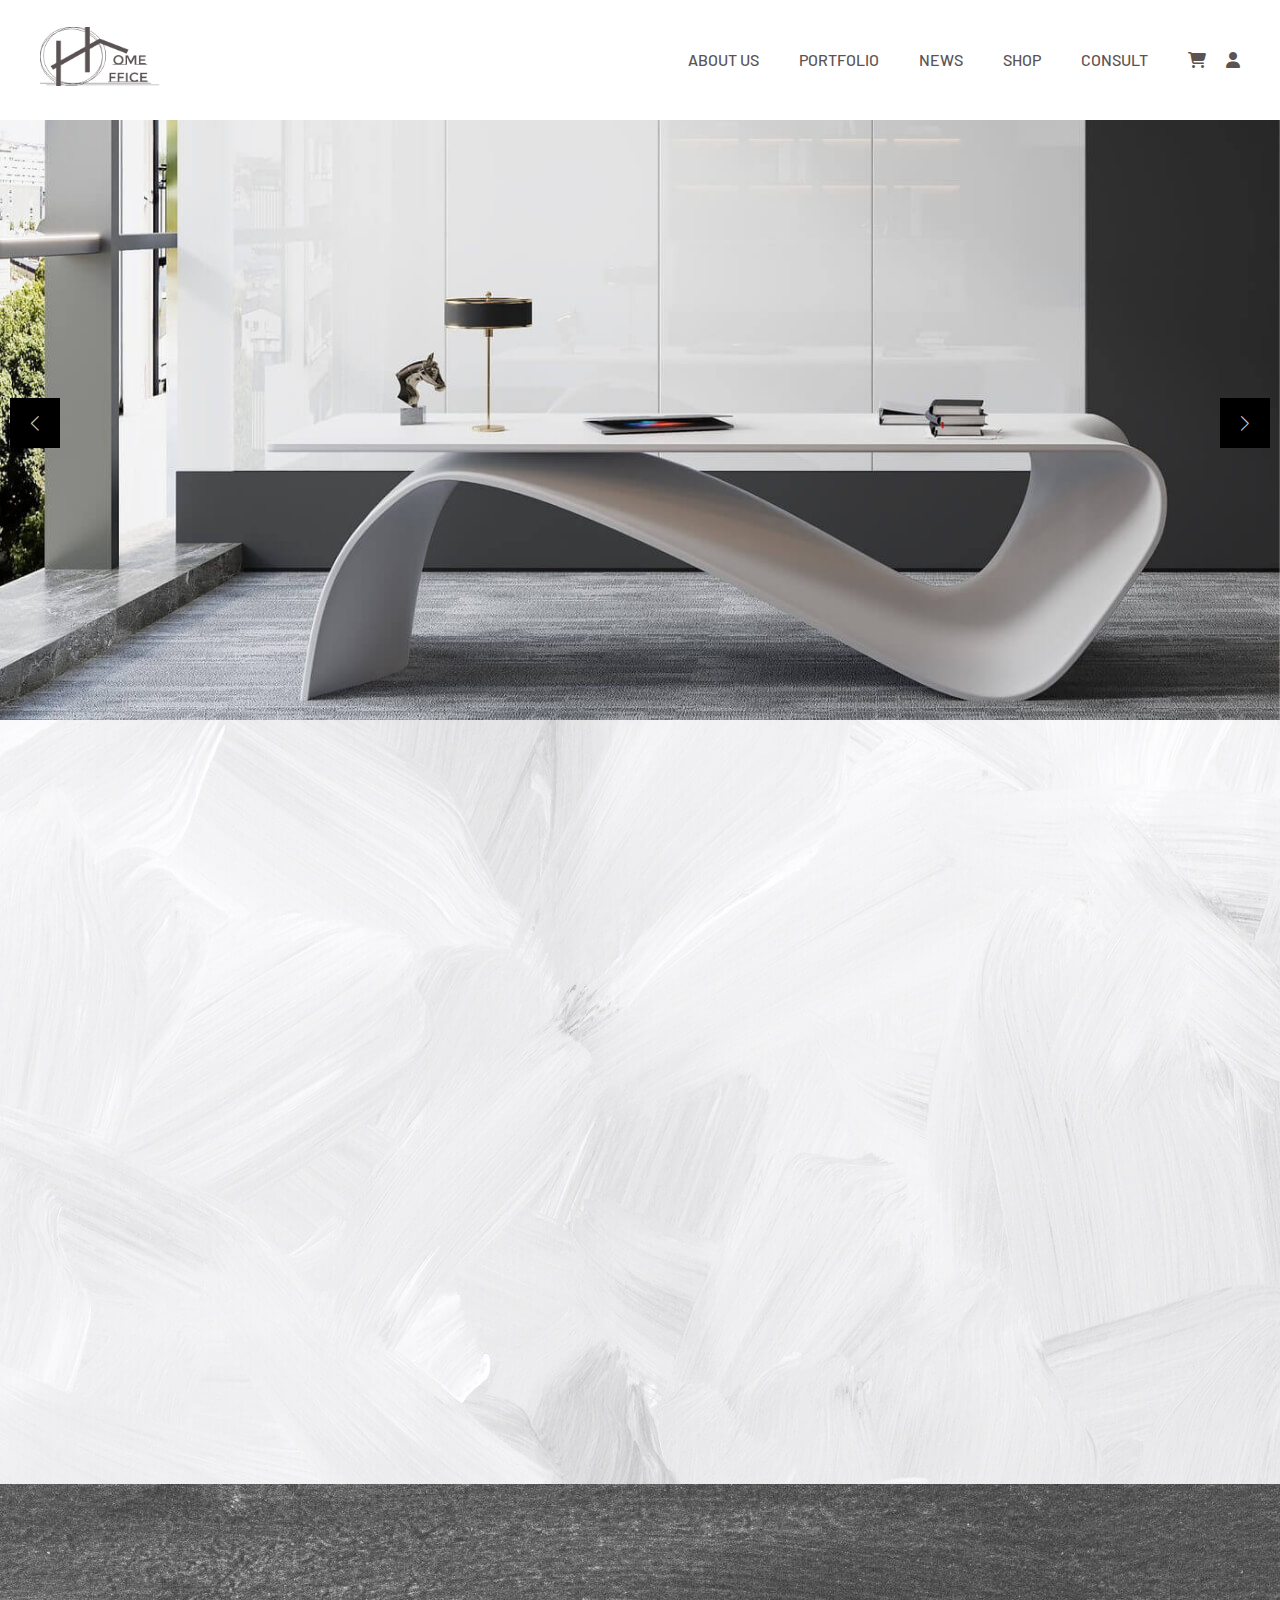
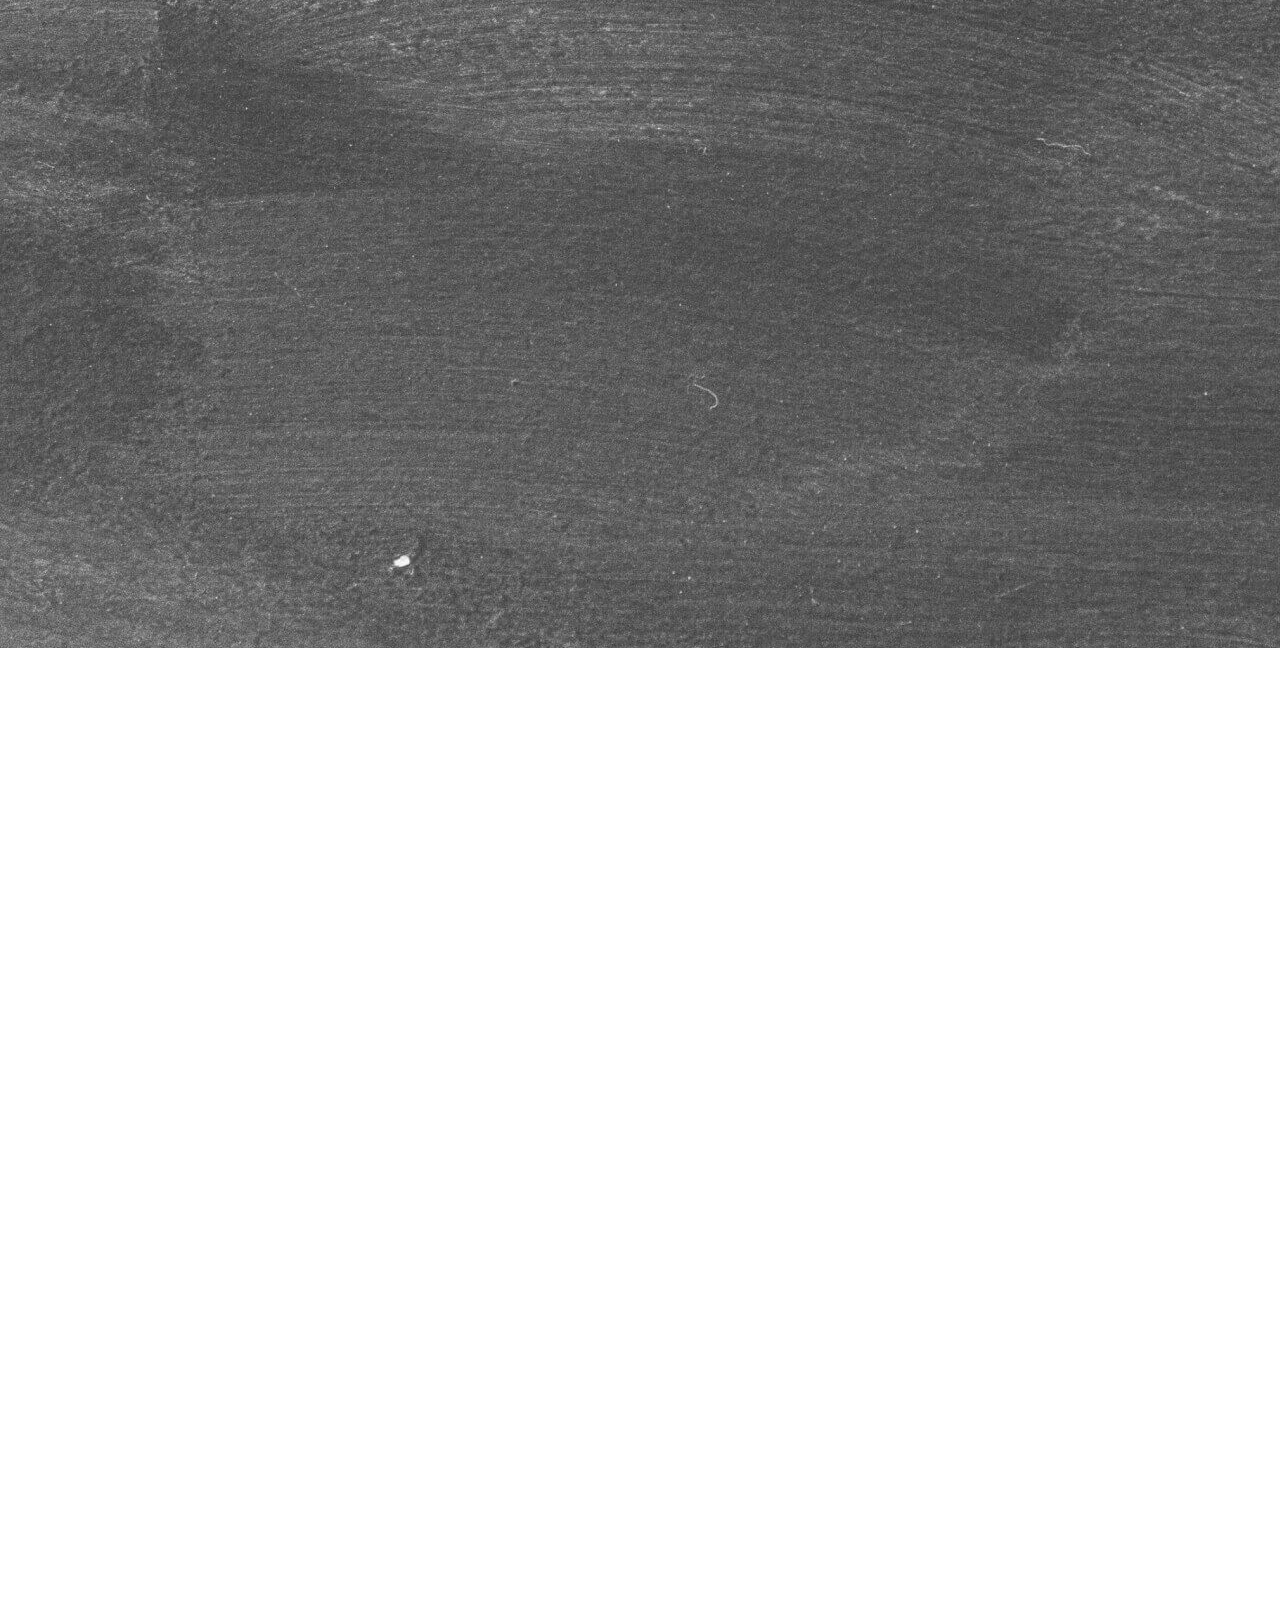
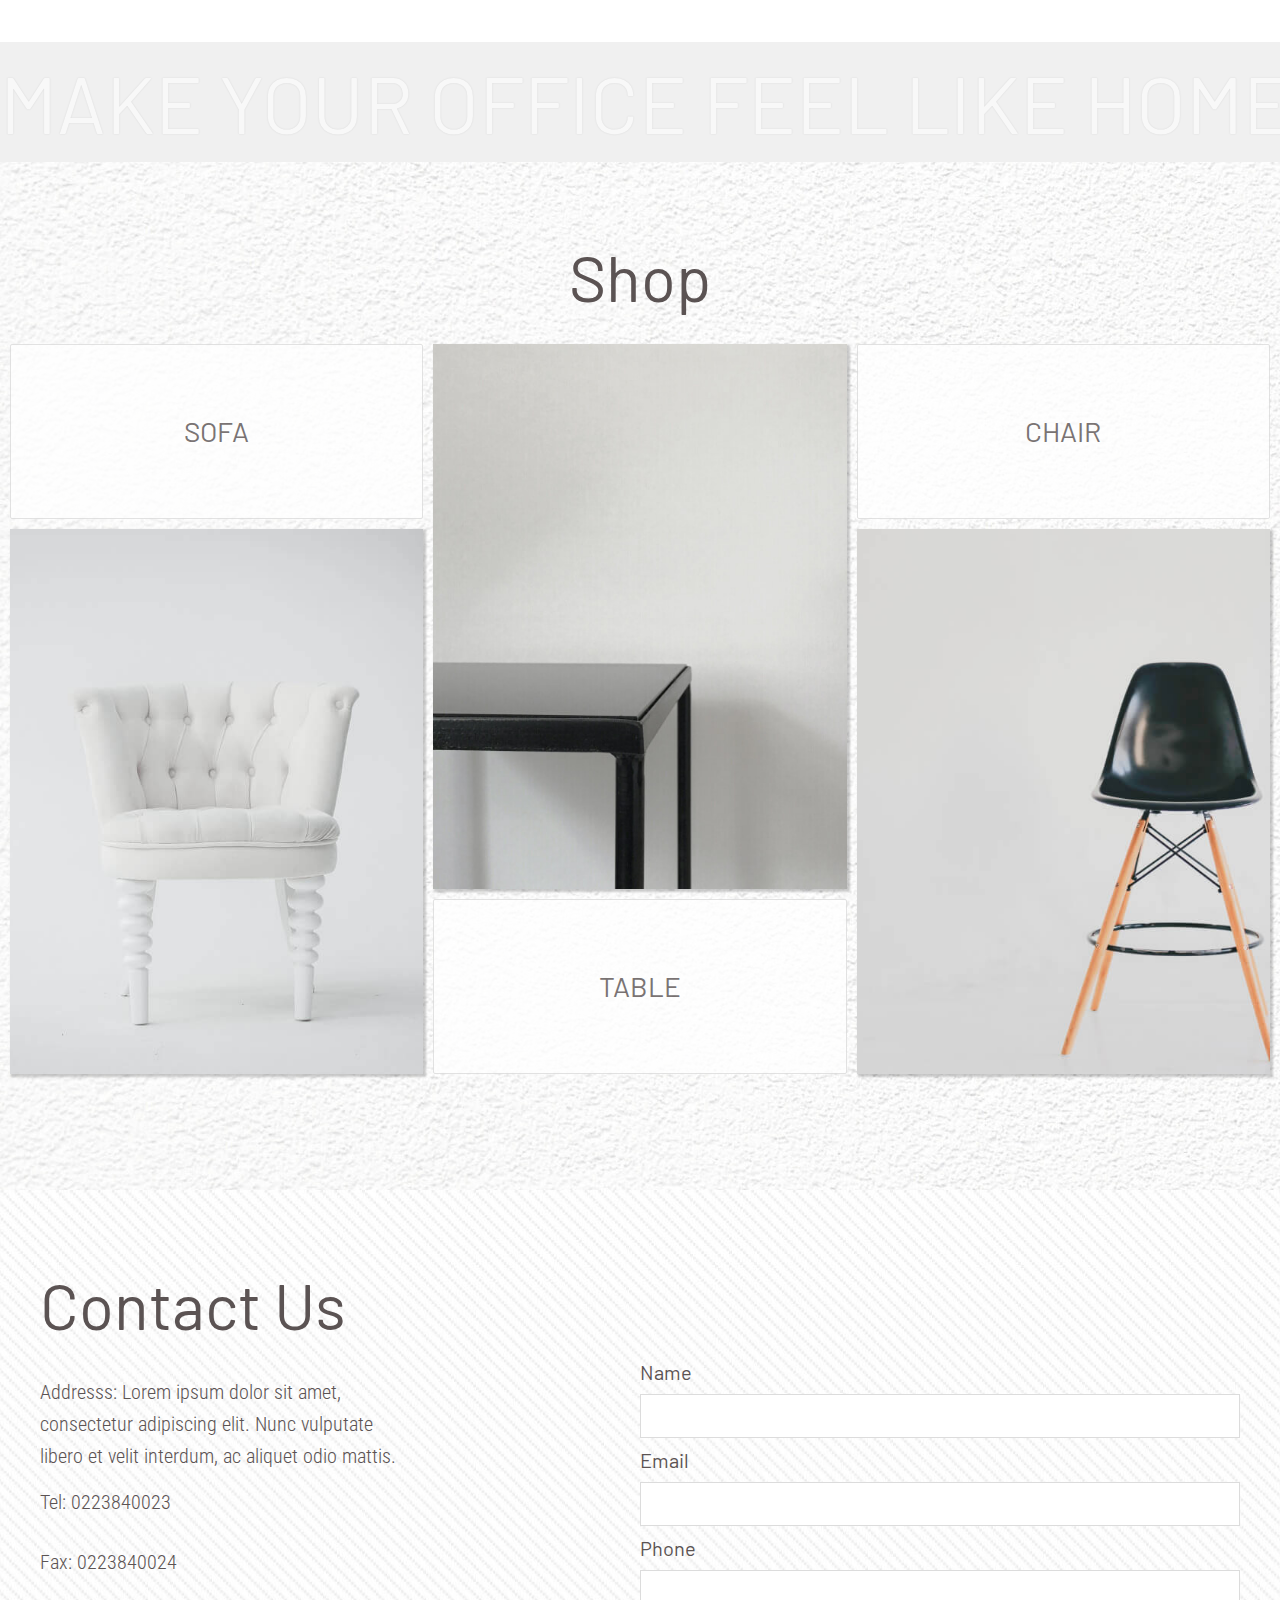
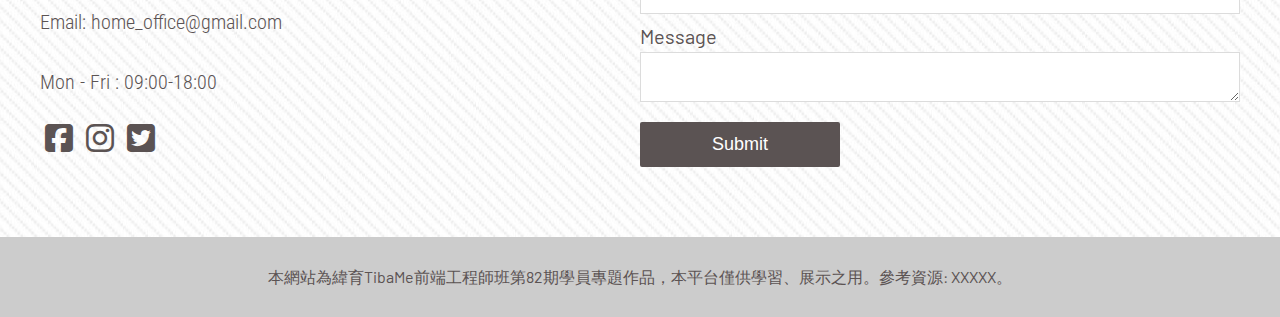
<file: index.html>
<!DOCTYPE html>
<html lang="en">
  <head>
    <meta charset="UTF-8" />
    <meta http-equiv="X-UA-Compatible" content="IE=edge" />
    <meta name="viewport" content="width=device-width, initial-scale=1.0" />
    <title>Home Office Interior Design Co.</title>
    <!-- fontawesome -->
    <link
      rel="stylesheet"
      href="https://cdnjs.cloudflare.com/ajax/libs/font-awesome/6.2.1/css/all.min.css"
    />
    <!-- google font -->
    <link rel="preconnect" href="https://fonts.googleapis.com" />
    <link rel="preconnect" href="https://fonts.gstatic.com" crossorigin />
    <link
      href="https://fonts.googleapis.com/css2?family=Barlow:ital,wght@0,200;0,300;0,400;1,200;1,300;1,400&family=Dancing+Script&family=Roboto+Condensed:wght@300;400&display=swap"
      rel="stylesheet"
    />
    <!---------------- Swiper ---------------->
    <link
      rel="stylesheet"
      href="https://cdn.jsdelivr.net/npm/swiper@8/swiper-bundle.min.css"
    />

    <script src="https://cdn.jsdelivr.net/npm/swiper@8/swiper-bundle.min.js"></script>
    <!----------- AOS  ----------->
    <link href="https://unpkg.com/aos@2.3.1/dist/aos.css" rel="stylesheet" />
    <!----------- my CSS  ----------->
    <link rel="stylesheet" href="css/index.css" />
  </head>
  <body>
    <!------------------- header ------------------->
    <header class="container">
      <!-------------------- 左側選單 -------------------->
      <div class="logo">
        <!--------------------- logo --------------------->
        <h1>
          <a href="index.html"><img src="img/logo.png" alt="" /></a>
        </h1>
      </div>

      <!------------------- 右側icon --------------------->
      <div class="menu">
        <!--------------------- 導覽列 --------------------->
        <ul>
          <li><a href="aboutus.html">ABOUT US</a></li>
          <li><a href="portfolio.html">PORTFOLIO</a></li>
          <li><a href="news.html">NEWS</a></li>
          <li><a href="shop.html">SHOP</a></li>
          <li><a href="contactus.html">CONSULT</a></li>
        </ul>
        <a href="cart.html"><i class="fa-solid fa-cart-shopping ml-2"></i></a>
        <a href="signin.html"><i class="fa-solid fa-user ml-2"></i></a>
      </div>
    </header>
    <!------------------- banner --------------------->
    <!-- 1. 找五張圖片 2. 找套件 -->
    <div class="banner">
      <!---------------- Swiper html 模板 ---------------->
      <!-- Slider main container -->
      <div class="swiper">
        <!-- Additional required wrapper -->
        <div class="swiper-wrapper">
          <!-- Slides -->
          <div class="swiper-slide slide1"></div>
          <div class="swiper-slide slide2"></div>
          <div class="swiper-slide slide3"></div>
        </div>
        <!-- If we need pagination -->
        <!-- <div class="swiper-pagination"></div> -->

        <!-- If we need navigation buttons -->
        <div class="swiper-button swiper-button-prev"></div>
        <div class="swiper-button swiper-button-next"></div>

        <!-- If we need scrollbar -->
        <!-- <div class="swiper-scrollbar"></div> -->
      </div>
    </div>
    <!------------------- About Us --------------------->
    <div class="about_us">
      <h2 class="sub_title" data-aos="fade-down" data-aos-duration="1500">
        About Us
      </h2>
      <div class="about_content">
        <div class="about_img" data-aos="fade-right" data-aos-duration="1500">
          <div
            class="about_decoline"
            data-aos="fade-right"
            data-aos-duration="1500"
          ></div>
        </div>
        <div class="about_text" data-aos="fade-up" data-aos-duration="1500">
          <p>
            Home Office Interiror Design Co. was founded on the premise that
            design can be utilized not only to make spaces more aesthetically
            pleasing, but also to make spaces more functional. It is our firm
            belief that the end users should be at the center of any design
            process.
          </p>
          <a href="aboutus.html" class="see_more_btn">SEE MORE</a>
        </div>
      </div>
    </div>

    <!------------------- 作品集 --------------------->
    <div class="portfolio">
      <h2 class="sub_title" data-aos="fade" data-aos-duration="1500">
        Portfolio
      </h2>
      <div class="portfolio_cards container">
        <div
          class="port_card port_meeting"
          onclick="window.location.href='portfolio.html';"
          data-aos="flip-left"
          data-aos-duration="2000"
        >
          <a href="portfolio.html"><h4>MEETING ROOM</h4></a>
        </div>
        <div
          class="port_card port_office"
          onclick="window.location.href='portfolio.html';"
          data-aos="flip-left"
          data-aos-duration="2250"
        >
          <a href="portfolio.html"> <h4>OFFICE</h4></a>
        </div>
        <div
          class="port_card port_staff"
          onclick="window.location.href='portfolio.html';"
          data-aos="flip-left"
          data-aos-duration="2500"
        >
          <a href="portfolio.html"><h4>STAFF LOUNGE</h4></a>
        </div>
      </div>
    </div>
    <!------------------- 最新消息 --------------------->
    <div class="news">
      <div class="news_content container">
        <div
          class="news_left"
          onclick="window.location.href='news.html';"
          data-aos="fade-up"
          data-aos-duration="2000"
        >
          <h2 class="sub_title">News</h2>
          <h4>
            Best Interior
            <br />
            Designers Sydney
          </h4>
          <p>2022.12.26</p>
        </div>
        <div
          class="news_right"
          onclick="window.location.href='news.html';"
          data-aos="fade-down"
          data-aos-duration="2000"
        >
          <h4>
            Best Interior
            <br />
            Designers New York
          </h4>
          <p>2022.12.31</p>
        </div>
        <!-- 問按鈕寫法 -->
        <!-- <a href="news.html" class="see_more_btn">SEE MORE</a> -->
      </div>
    </div>
    <!------------------- 跑馬燈 --------------------->
    <div class="marquee">
      <div class="track">
        <div class="content">
          MAKE YOUR OFFICE FEEL LIKE HOME.MAKE YOUR OFFICE FEEL LIKE HOME.
        </div>
      </div>
    </div>
    <!------------------- 商店 --------------------->
    <div class="shop">
      <h2 class="sub_title">Shop</h2>
      <!-- 商品格線系統 -->
      <div class="shop_content">
        <h3 class="shop_title sofa_title">SOFA</h3>
        <div class="sofa_img"></div>
        <h3 class="shop_title table_title">TABLE</h3>
        <div class="table_img"></div>
        <h3 class="shop_title chair_title">CHAIR</h3>
        <div class="chair_img"></div>
      </div>
    </div>
    <!------------------- 表尾預約表單 --------------------->
    <div class="contact_us">
      <div class="container">
        <h2 class="sub_title">Contact Us</h2>
        <div class="contact_us_content">
          <!-- 左側聯絡資訊 -->
          <div class="left-info">
            <p class="form_text">
              Addresss: Lorem ipsum dolor sit amet, consectetur adipiscing elit.
              Nunc vulputate libero et velit interdum, ac aliquet odio mattis.
            </p>
            <p class="form_text">Tel: 0223840023</p>
            <p class="form_text">Fax: 0223840024</p>
            <p class="form_text">Email: home_office@gmail.com</p>
            <p class="form_text">Mon - Fri : 09:00-18:00</p>
            <div class="social_media_link">
              <a href=""> <i class="fa-brands fa-square-facebook"></i></a>
              <a href=""><i class="fa-brands fa-instagram"></i></a>
              <a href=""><i class="fa-brands fa-square-twitter"></i></a>
            </div>
          </div>
          <!-- 右側表單 -->
          <div class="right-form">
            <form action="">
              <ul>
                <li>
                  <label for="name">Name </label>
                  <input type="text" id="name" name="user_name" />
                </li>
                <li>
                  <label for="email">Email </label>
                  <input type="text" id="email" name="user_email" />
                </li>
                <li>
                  <label for="phone">Phone </label>
                  <input type="text" id="phone" name="user_phone" />
                </li>
                <li>
                  <label for="message">Message </label>
                  <textarea
                    name="user_message"
                    id="message"
                    cols="30"
                    rows="10"
                  ></textarea>
                </li>
              </ul>
              <input type="submit" value="Submit" class="submit_btn" />
            </form>
          </div>
        </div>
      </div>
    </div>
    <!------------------- 表尾 --------------------->
    <footer>
      <p>
        本網站為緯育TibaMe前端工程師班第82期學員專題作品，本平台僅供學習、展示之用。參考資源:
        XXXXX。
      </p>
    </footer>
    <!-----------AOS----->
    <script src="https://unpkg.com/aos@2.3.1/dist/aos.js"></script>
    <!------------My JS----->
    <script src="js/index.js"></script>
  </body>
</html>
</file>
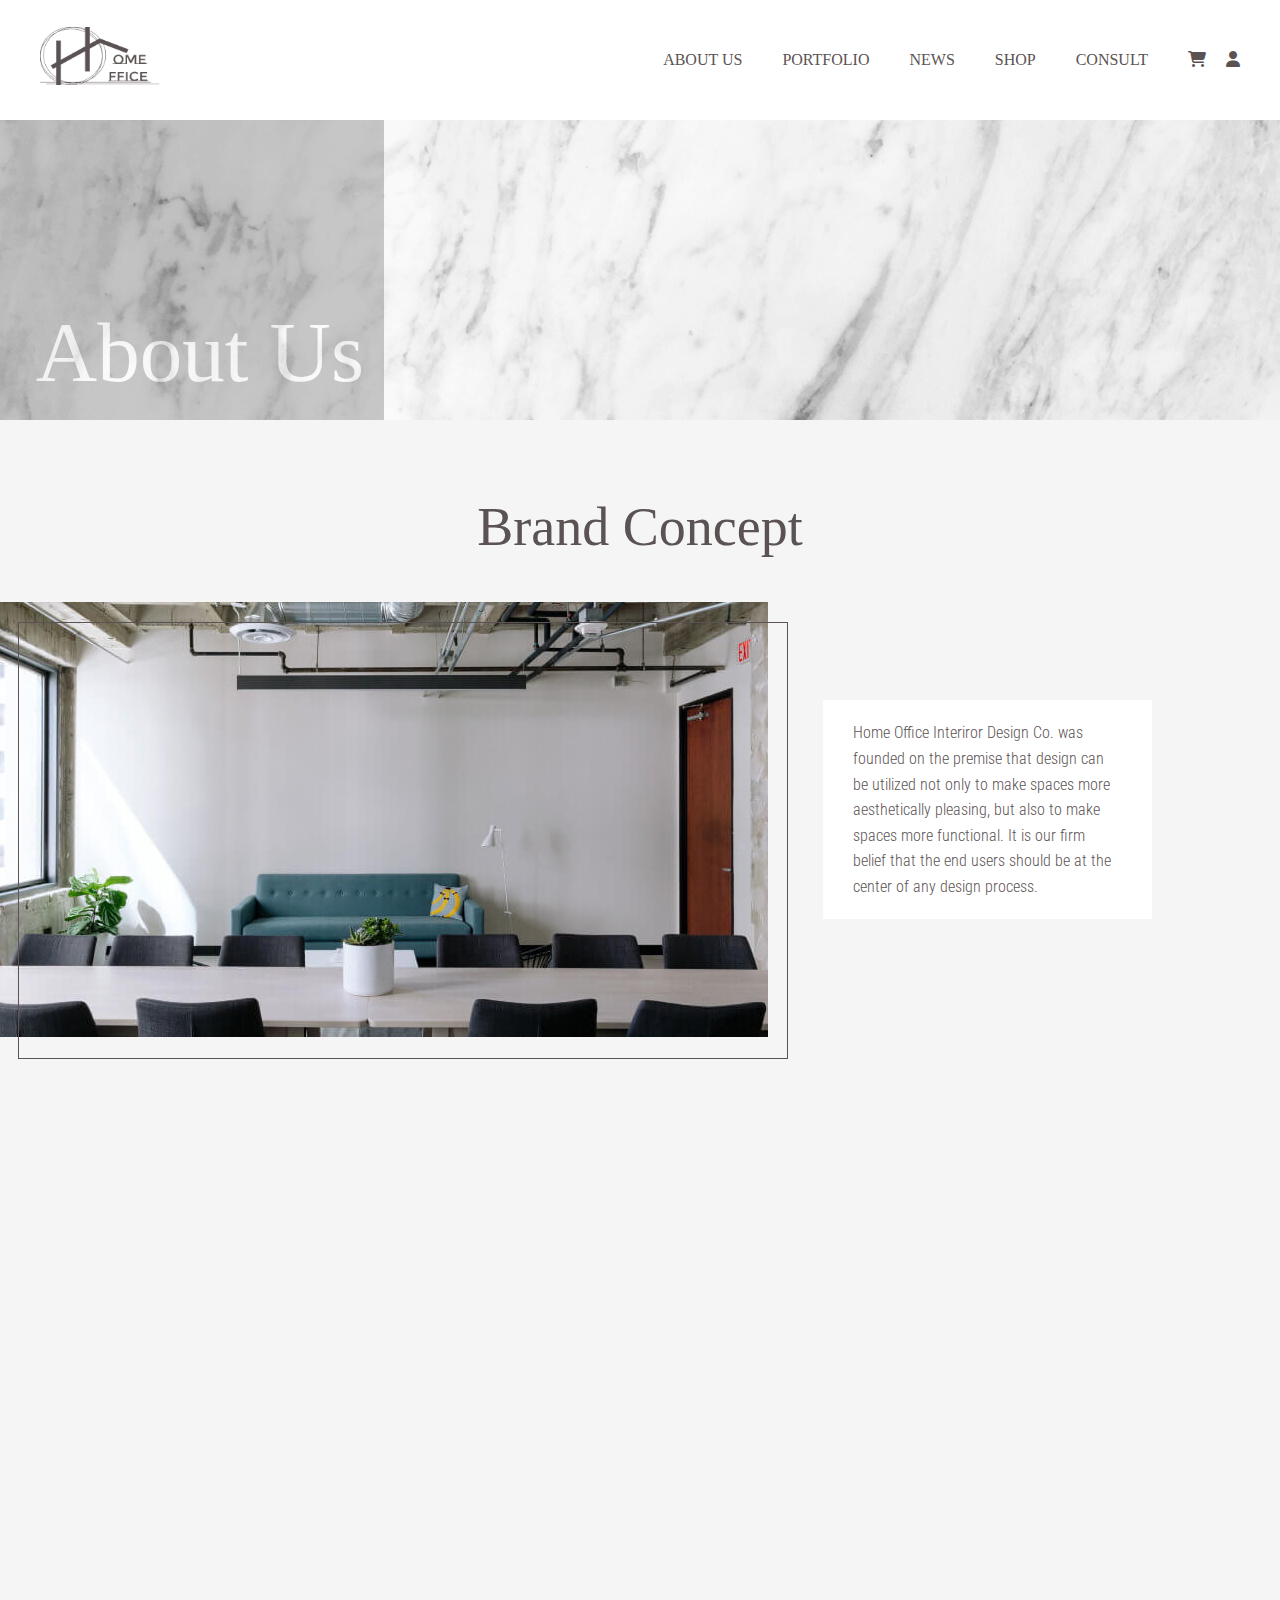
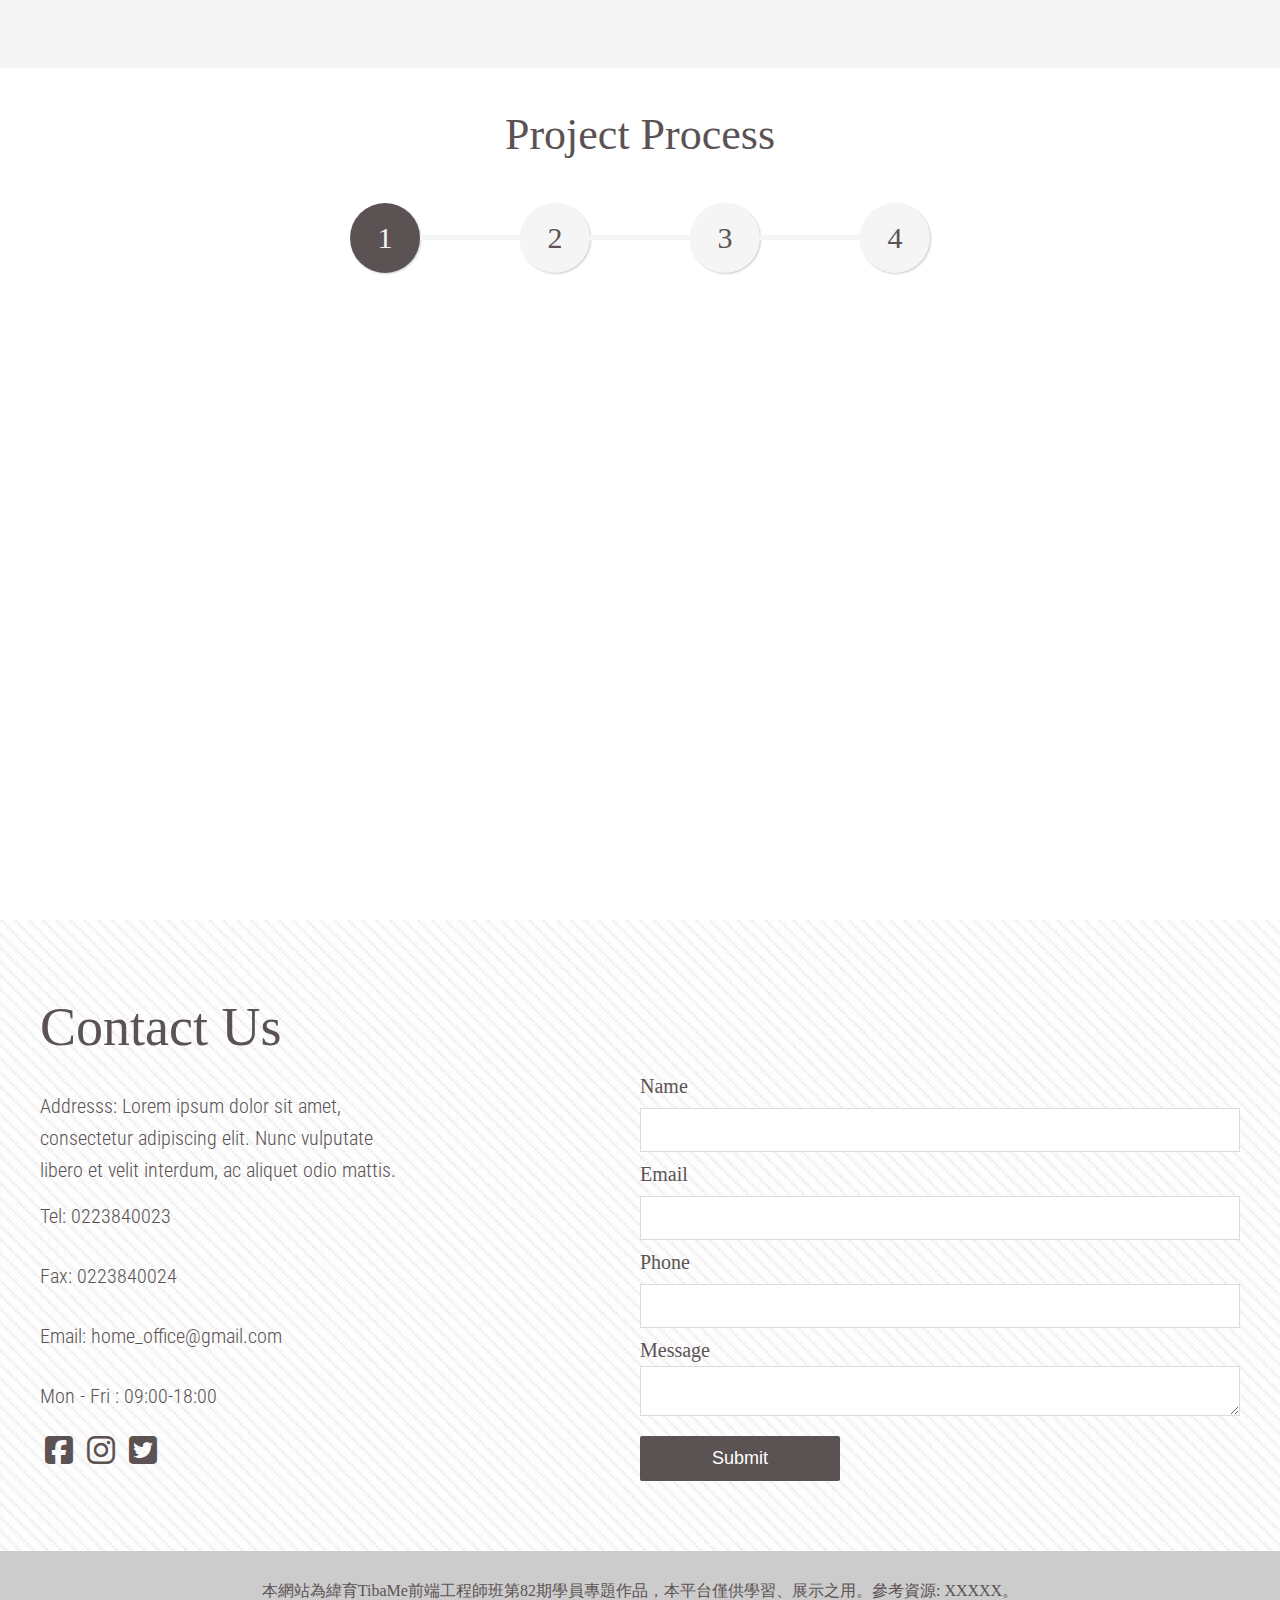
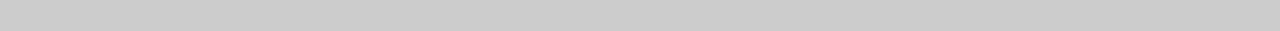
<file: aboutus copy.html>
<!DOCTYPE html>
<html lang="en">
  <head>
    <meta charset="UTF-8" />
    <meta http-equiv="X-UA-Compatible" content="IE=edge" />
    <meta name="viewport" content="width=device-width, initial-scale=1.0" />
    <title>About Us</title>
    <!-- fontawesome -->
    <link
      rel="stylesheet"
      href="https://cdnjs.cloudflare.com/ajax/libs/font-awesome/6.2.1/css/all.min.css"
    />
    <!-- google font -->
    <link rel="preconnect" href="https://fonts.googleapis.com" />
    <link rel="preconnect" href="https://fonts.gstatic.com" crossorigin />
    <link
      href="https://fonts.googleapis.com/css2?family=Antic+Didone&family=Dancing+Script&family=Montserrat+Subrayada&family=Roboto+Condensed:wght@300;400&display=swap"
      rel="stylesheet"
    />
    <style>
      @import url("https://fonts.googleapis.com/css2?family=Antic+Didone&family=Dancing+Script&family=Montserrat+Subrayada&family=Roboto+Condensed:wght@300;400&display=swap");
    </style>
    <!--AOS -->
    <link href="https://unpkg.com/aos@2.3.1/dist/aos.css" rel="stylesheet" />
    <link rel="stylesheet" href="css/about copy.css" />
  </head>
  <body>
    <!------------------- header ------------------->
    <header class="container">
      <!-------------------- 左側選單 -------------------->
      <div class="logo">
        <!--------------------- logo --------------------->
        <h1>
          <a href="index.html"><img src="img/logo.png" alt="" /></a>
        </h1>
      </div>

      <!------------------- 右側icon --------------------->
      <div class="menu">
        <!--------------------- 導覽列 --------------------->
        <ul>
          <li><a href="aboutus.html">ABOUT US</a></li>
          <li><a href="portfolio.html">PORTFOLIO</a></li>
          <li><a href="news.html">NEWS</a></li>
          <li><a href="shop.html">SHOP</a></li>
          <li><a href="contactus.html">CONSULT</a></li>
        </ul>
        <a href="#" onclick="openNav()"
          ><i class="fa-solid fa-cart-shopping ml-2"></i
        ></a>
        <a href="signin.html"><i class="fa-solid fa-user ml-2"></i></a>
      </div>
    </header>
    <!------------------- banner ------------------->
    <div class="banner" data-aos="fade-right" data-aos-duration="2000">
      <div class="mask"><h2>About Us</h2></div>
    </div>
    <!-- 購物車側邊選單 -->

    <div id="mySidenav" class="sidenav">
      <a href="javascript:void(0)" class="closebtn" onclick="closeNav()"
        >&times;</a
      >
      <div class="overflowWrap">
        <table class="shoppingCart-sideTable">
          <tr>
            <th width="10%" class="cart_title">Order Summary</th>
            <th width="5%"></th>
            <th width="8%"></th>
            <th width="5%"></th>
            <th width="5%"></th>
          </tr>
          <tbody class="cartRenderArea">
            <tr>
              <td>
                <div class="cartItem-title">
                  <img src="img/Rectangle 69.jpg" alt="" />
                  <p>Classice Sofa</p>
                </div>
              </td>
              <td>NT$12,000</td>
              <td class="qty_ctrl">
                <a href="#">-</a>
                <a class="qty">1</a>
                <a href="#">+</a>
              </td>
              <td>NT$12,000</td>
              <td class="discardBtn_side">
                <i class="fa-solid fa-trash-can"></i>
              </td>
            </tr>
            <tr>
              <td>
                <div class="cartItem-title">
                  <img src="img/Rectangle 69.jpg" alt="" />
                  <p>Classice Sofa</p>
                </div>
              </td>
              <td>NT$12,000</td>
              <td class="qty_ctrl">
                <a href="#">-</a>
                <a class="qty">1</a>
                <a href="#">+</a>
              </td>
              <td>NT$12,000</td>
              <td class="discardBtn_side">
                <i class="fa-solid fa-trash-can"></i>
              </td>
            </tr>
          </tbody>
          <tr>
            <td></td>
            <td></td>
            <td></td>
            <td>
              <p>Subtotal</p>
            </td>
            <td class="subtotal">NT$24,000</td>
          </tr>
        </table>
        <a class="checkout_btn_side">Check Out</a>
      </div>
    </div>
    <!------------------- brand concept ------------------->
    <div class="brand">
      <h2 class="sub_title" data-aos="fade-down" data-aos-duration="1500">
        Brand Concept
      </h2>
      <div class="first_area">
        <div class="first_img" data-aos="fade-right" data-aos-duration="1500">
          <div
            class="first_decoline"
            data-aos="fade-right"
            data-aos-duration="1500"
          ></div>
        </div>
        <div class="first_text" data-aos="fade-up" data-aos-duration="1500">
          <p>
            Home Office Interiror Design Co. was founded on the premise that
            design can be utilized not only to make spaces more aesthetically
            pleasing, but also to make spaces more functional. It is our firm
            belief that the end users should be at the center of any design
            process.
          </p>
        </div>
      </div>
      <div class="second_area">
        <div class="second_img" data-aos="fade-left" data-aos-duration="1500">
          <div
            class="second_decoline"
            data-aos="fade-left"
            data-aos-duration="1500"
          ></div>
        </div>
        <div class="second_text" data-aos="fade-up" data-aos-duration="1500">
          <p>
            Our philosophy is that understanding customer’s needs is the key to
            designing innovative and working spaces. We pride ourselves on being
            able to uncover the essence of our clients’ design inspiration, and
            use this to turn offices into homes and corporate buildings into
            inspirational workspaces.
          </p>
        </div>
      </div>
    </div>
    <!------------------- Project Process ------------------->
    <!-------- 上方進度條------->
    <div class="project">
      <h2 class="sub_title" data-aos-easing="linear" data-aos-duration="1500">
        Project Process
      </h2>
      <div
        class="progress_bar_area"
        data-aos-easing="linear"
        data-aos-duration="1500"
      >
        <ol class="progress_bar">
          <li
            class="progress_tab active"
            id="defaultOpen"
            onclick="openStage(event, 'stage1')"
          >
            1
          </li>
          <li class="progress_tab" onclick="openStage(event, 'stage2')">2</li>
          <li class="progress_tab" onclick="openStage(event, 'stage3')">3</li>
          <li class="progress_tab" onclick="openStage(event, 'stage4')">4</li>
        </ol>
      </div>
    </div>
    <!-------- 下方process------->
    <div class="progress_panel">
      <div class="process container" id="stage1">
        <div
          class="process_text"
          data-aos="fade-right"
          data-aos-easing="linear"
          data-aos-duration="1500"
        >
          <h3 class="sub_title">Stage 1</h3>
          <h4 class="stage_name">Initial Concept</h4>
          <p>
            During the first initial consultation, we establish your brief and
            aspirations for the project. We also briefly discuss the scope of
            work and your budget. After the consultation, we then prepare space
            planning options and initial interior concepts and preliminary
            selections of finishes, fixtures, furniture & lighting for you. The
            final goal of stage 1 is to develop a conceptual design direction
            that responds to both the aesthetic and functional requirements.
          </p>
        </div>
        <div
          class="process_img"
          data-aos="fade-left"
          data-aos-easing="linear"
          data-aos-duration="1500"
        >
          <img src="img/stage1.png" alt="stage1" />
        </div>
      </div>
      <div class="process container" id="stage2">
        <div
          class="process_text"
          data-aos="fade-right"
          data-aos-easing="linear"
          data-aos-duration="1500"
        >
          <h3 class="sub_title">Stage 2</h3>
          <h4 class="stage_name">Design Deveploment</h4>
          <p>
            Once the first conceptual stage is approved, we will proceed onto a
            more thorough process where the initial ideas is crafted into a
            unique design. In second stage we develop and present plans and
            elevations of key areas, lighting design layouts and fittings, and
            schematic designs of features, including staircases, fireplaces etc.
          </p>
        </div>
        <div
          class="process_img"
          data-aos="fade-left"
          data-aos-easing="linear"
          data-aos-duration="1500"
        >
          <img src="img/stage2.png" alt="stage2" />
        </div>
      </div>
      <div class="process container" id="stage3">
        <div
          class="process_text"
          data-aos="fade-right"
          data-aos-easing="linear"
          data-aos-duration="1500"
        >
          <h3 class="sub_title">Stage 3</h3>
          <h4 class="stage_name">Construction</h4>
          <p>
            This is the stage where the approved design starts to becomes a
            reality. During this process we collaborate with other consultants -
            architects, landscape architects etc. After final sign off on the
            documentation and costing, our drawings and schedules are issued for
            construction. We attend site and client meetings to ensure the
            design is executed to plan!
          </p>
        </div>
        <div
          class="process_img"
          data-aos="fade-left"
          data-aos-easing="linear"
          data-aos-duration="1500"
        >
          <img src="img/stage3.png" alt="stage3" />
        </div>
      </div>
      <div class="process container" id="stage4">
        <div
          class="process_text"
          data-aos="fade-right"
          data-aos-easing="linear"
          data-aos-duration="1500"
        >
          <h3 class="sub_title">Stage 4</h3>
          <h4 class="stage_name">Your Finished Office.</h4>
          <p>
            We project manage all aspects of transforming your workspace. As the
            project comes to completion, we focus on the procurements of
            furnishings including quality control of all furnishings procured,
            installation of window furnishings and artwork, decor and
            accessories placement Watching this process finally come together is
            the most exciting part of the project.
          </p>
        </div>
        <div
          class="process_img"
          data-aos="fade-left"
          data-aos-easing="linear"
          data-aos-duration="1500"
        >
          <img src="img/stage4.png" alt="stage4" />
        </div>
      </div>
    </div>
    <!------------------- 表尾預約表單 --------------------->
    <div class="contact_us">
      <div class="container">
        <h2 class="sub_title">Contact Us</h2>
        <div class="contact_us_content">
          <!-- 左側聯絡資訊 -->
          <div class="left-info">
            <p class="form_text">
              Addresss: Lorem ipsum dolor sit amet, consectetur adipiscing elit.
              Nunc vulputate libero et velit interdum, ac aliquet odio mattis.
            </p>
            <p class="form_text">Tel: 0223840023</p>
            <p class="form_text">Fax: 0223840024</p>
            <p class="form_text">Email: home_office@gmail.com</p>
            <p class="form_text">Mon - Fri : 09:00-18:00</p>
            <div class="social_media_link">
              <a href=""> <i class="fa-brands fa-square-facebook"></i></a>
              <a href=""><i class="fa-brands fa-instagram"></i></a>
              <a href=""><i class="fa-brands fa-square-twitter"></i></a>
            </div>
          </div>
          <!-- 右側表單 -->
          <div class="right-form">
            <form action="">
              <ul>
                <li>
                  <label for="name">Name </label>
                  <input type="text" id="name" name="user_name" />
                </li>
                <li>
                  <label for="email">Email </label>
                  <input type="text" id="email" name="user_email" />
                </li>
                <li>
                  <label for="phone">Phone </label>
                  <input type="text" id="phone" name="user_phone" />
                </li>
                <li>
                  <label for="message">Message </label>
                  <textarea
                    name="user_message"
                    id="message"
                    cols="30"
                    rows="10"
                  ></textarea>
                </li>
              </ul>
              <input type="submit" value="Submit" class="submit_btn" />
            </form>
          </div>
        </div>
      </div>
    </div>
    <!------------------- 表尾 --------------------->
    <footer>
      <p>
        本網站為緯育TibaMe前端工程師班第82期學員專題作品，本平台僅供學習、展示之用。參考資源:
        XXXXX。
      </p>
    </footer>
    <!------------AOS--------------------->
    <script src="https://unpkg.com/aos@2.3.1/dist/aos.js"></script>
    <script src="js/addToCart.js"></script>
    <script>
      AOS.init();

      function openStage(event, stageName) {
        // 先宣告所有變數
        let i, progress, progress_tab;
        // 先將下方說明內容都清空
        progress = document.querySelectorAll(".process");

        progress.forEach(function (item) {
          item.style.display = "none";
        });

        // 再將上方加入active的tab清空
        progress_tab = document.querySelectorAll(".progress_tab");

        progress_tab.forEach(function (item) {
          item.className = item.className.replace("active", "");
        });
        // Show the current tab, and add an "active" class to the button that opened the tab
        document.getElementById(stageName).style.display = "flex";
        event.currentTarget.className += " active";
      }

      document.getElementById("defaultOpen").click();
    </script>
  </body>
</html>
</file>
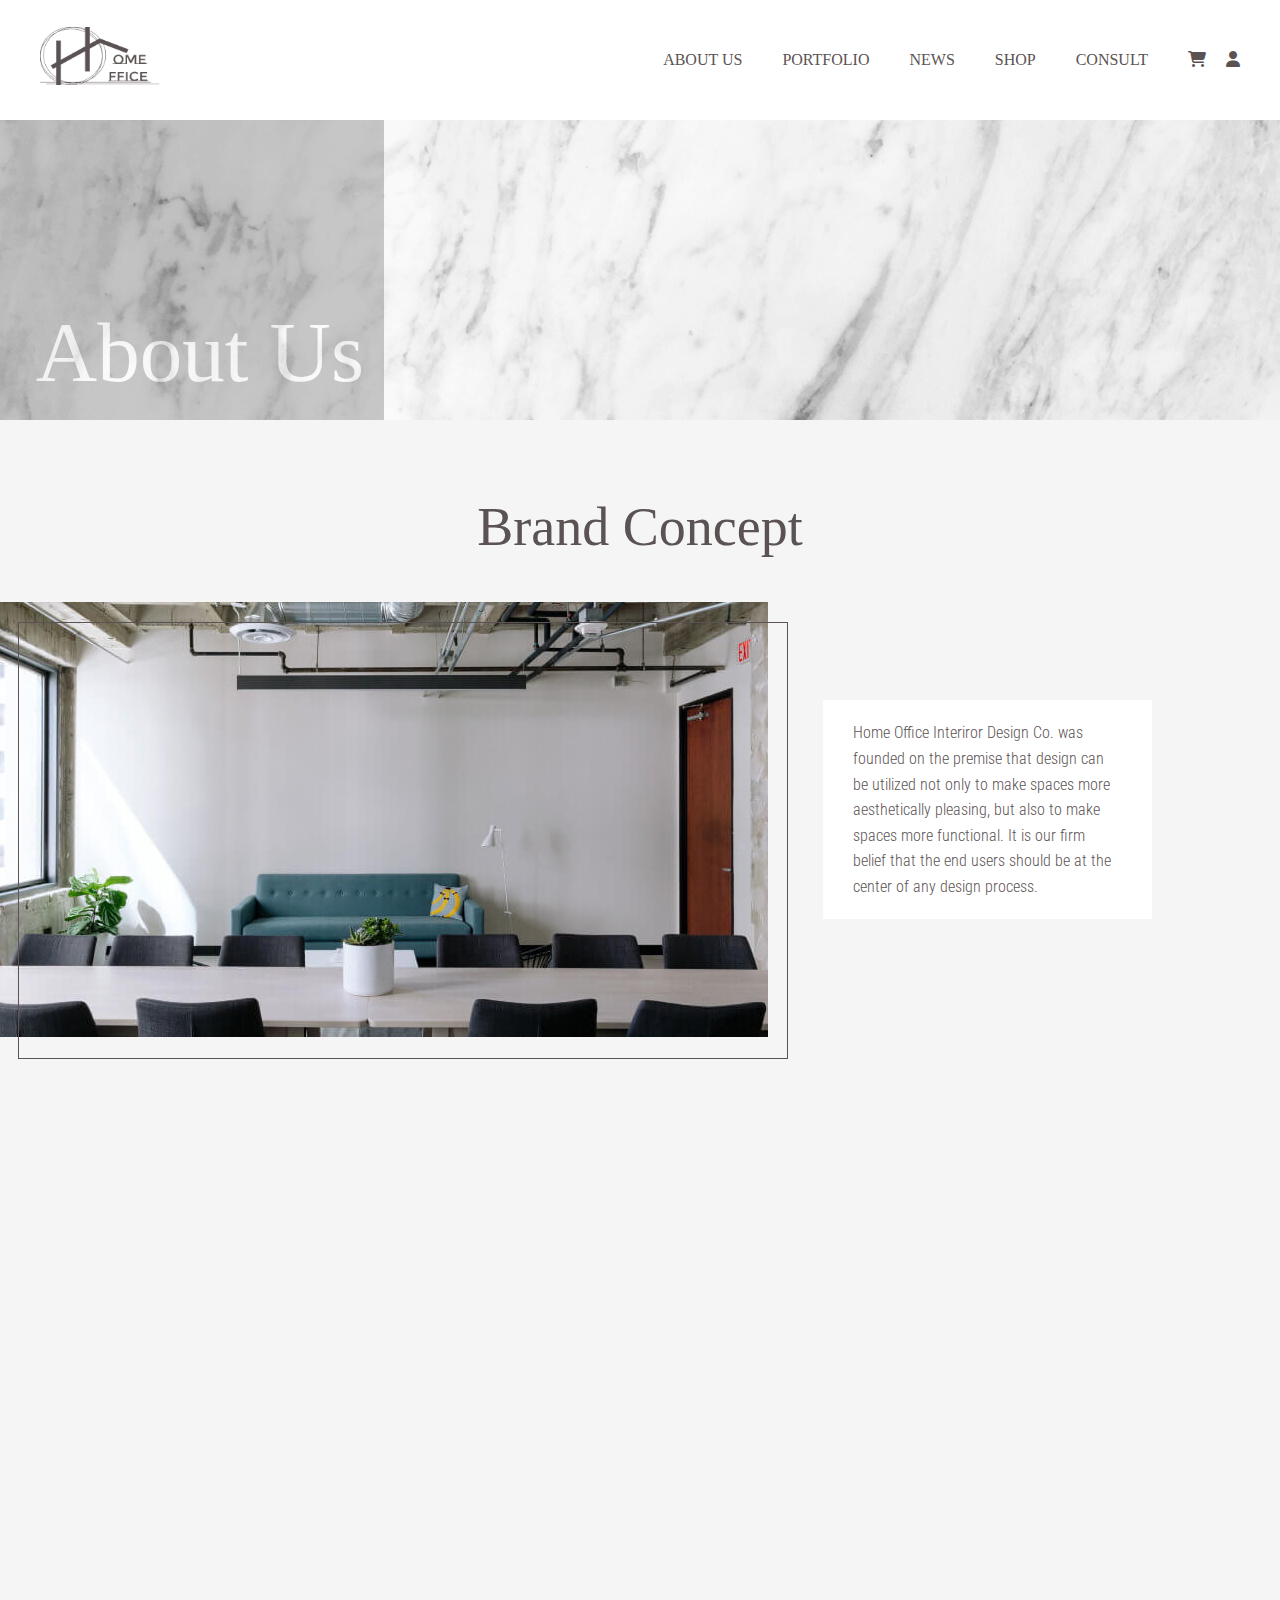
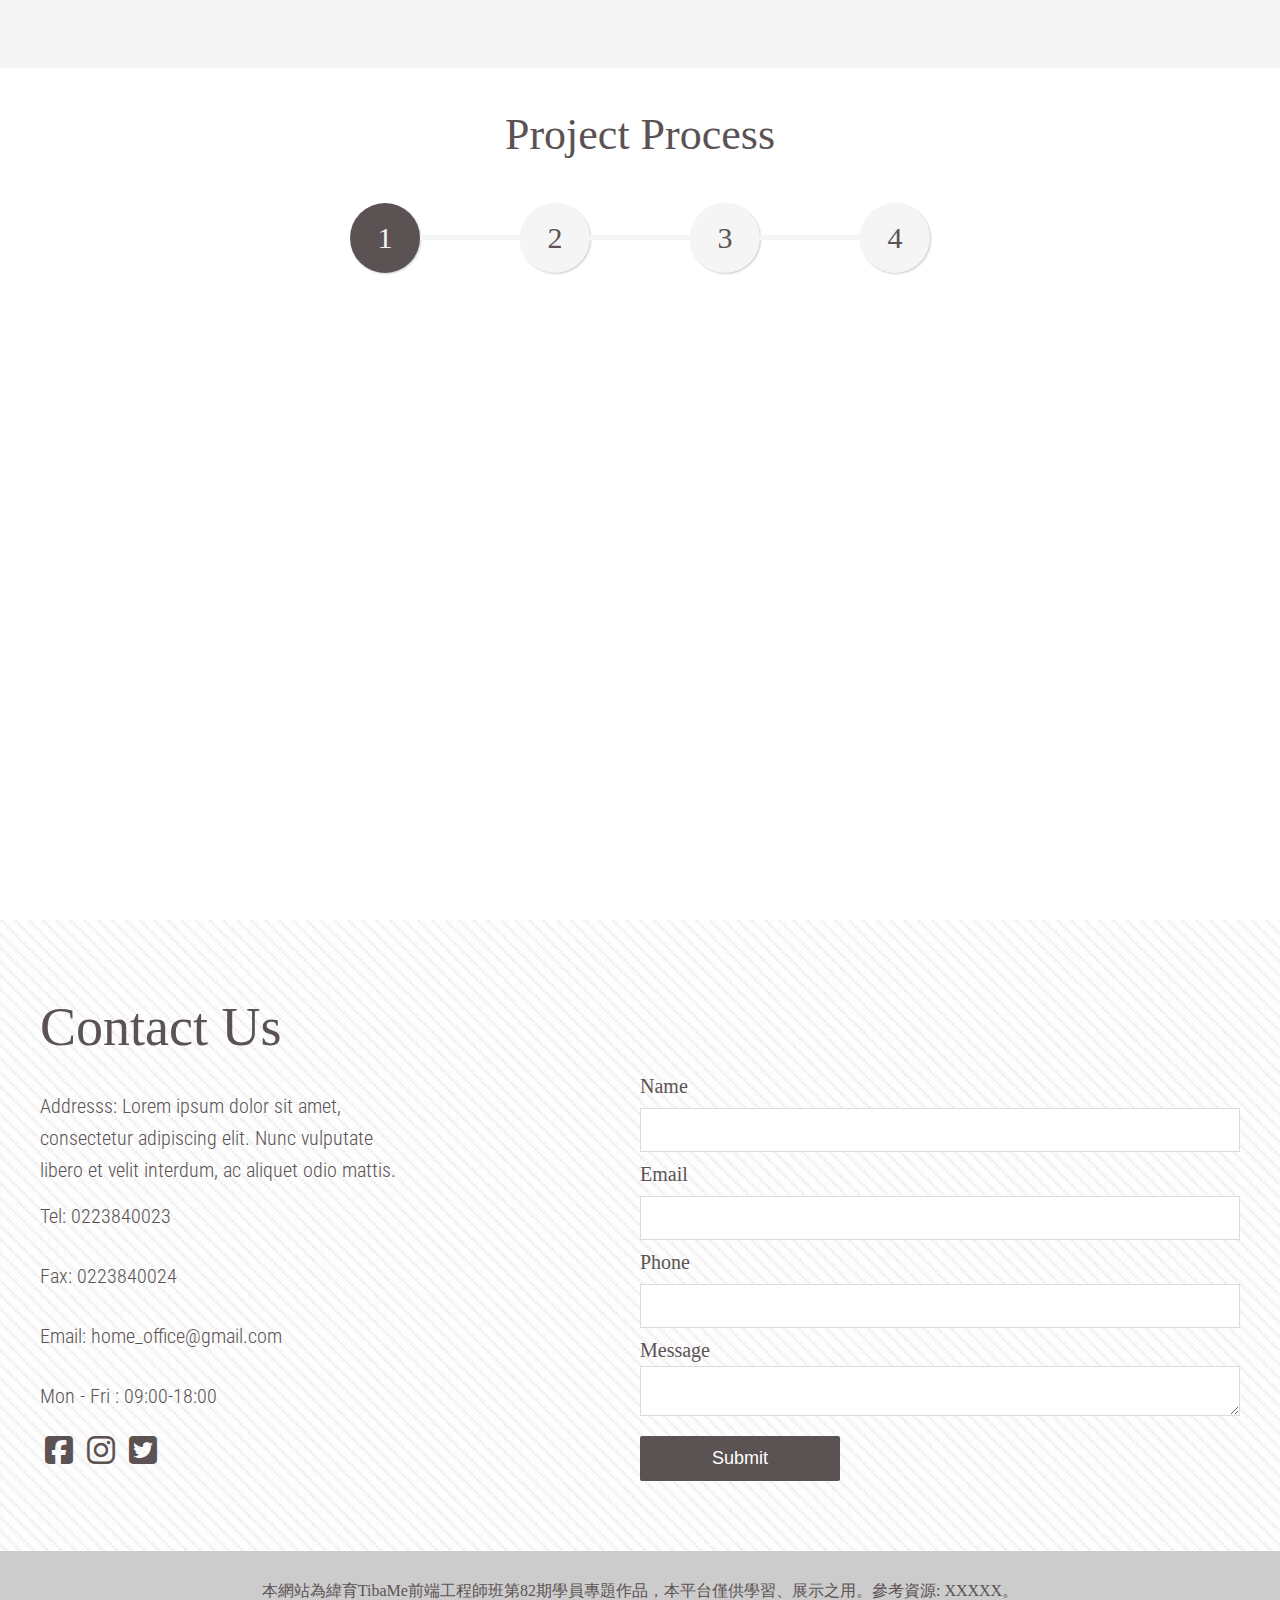
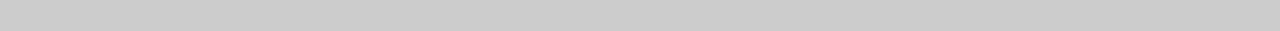
<file: aboutus.html>
<!DOCTYPE html>
<html lang="en">
  <head>
    <meta charset="UTF-8" />
    <meta http-equiv="X-UA-Compatible" content="IE=edge" />
    <meta name="viewport" content="width=device-width, initial-scale=1.0" />
    <title>About Us</title>
    <!-- fontawesome -->
    <link
      rel="stylesheet"
      href="https://cdnjs.cloudflare.com/ajax/libs/font-awesome/6.2.1/css/all.min.css"
    />
    <!-- google font -->
    <link rel="preconnect" href="https://fonts.googleapis.com" />
    <link rel="preconnect" href="https://fonts.gstatic.com" crossorigin />
    <link
      href="https://fonts.googleapis.com/css2?family=Antic+Didone&family=Dancing+Script&family=Montserrat+Subrayada&family=Roboto+Condensed:wght@300;400&display=swap"
      rel="stylesheet"
    />
    <style>
      @import url("https://fonts.googleapis.com/css2?family=Antic+Didone&family=Dancing+Script&family=Montserrat+Subrayada&family=Roboto+Condensed:wght@300;400&display=swap");
    </style>
    <!--AOS -->
    <link href="https://unpkg.com/aos@2.3.1/dist/aos.css" rel="stylesheet" />
    <link rel="stylesheet" href="css/about.css" />
  </head>
  <body>
    <!------------------- header ------------------->
    <header class="container">
      <!-------------------- 左側選單 -------------------->
      <div class="logo">
        <!--------------------- logo --------------------->
        <h1>
          <a href="index.html"><img src="img/logo.png" alt="" /></a>
        </h1>
      </div>

      <!------------------- 右側icon --------------------->
      <div class="menu">
        <!--------------------- 導覽列 --------------------->
        <ul>
          <li><a href="aboutus.html">ABOUT US</a></li>
          <li><a href="portfolio.html">PORTFOLIO</a></li>
          <li><a href="news.html">NEWS</a></li>
          <li><a href="shop.html">SHOP</a></li>
          <li><a href="contactus.html">CONSULT</a></li>
        </ul>
        <a href="cart.html"><i class="fa-solid fa-cart-shopping ml-2"></i></a>
        <a href="signin.html"><i class="fa-solid fa-user ml-2"></i></a>
      </div>
    </header>
    <!------------------- banner ------------------->
    <div class="banner" data-aos="fade-right" data-aos-duration="2000">
      <div class="mask"><h2>About Us</h2></div>
    </div>
    <!------------------- brand concept ------------------->
    <div class="brand">
      <h2 class="sub_title" data-aos="fade-down" data-aos-duration="1500">
        Brand Concept
      </h2>
      <div class="first_area">
        <div class="first_img" data-aos="fade-right" data-aos-duration="1500">
          <div
            class="first_decoline"
            data-aos="fade-right"
            data-aos-duration="1500"
          ></div>
        </div>
        <div class="first_text" data-aos="fade-up" data-aos-duration="1500">
          <p>
            Home Office Interiror Design Co. was founded on the premise that
            design can be utilized not only to make spaces more aesthetically
            pleasing, but also to make spaces more functional. It is our firm
            belief that the end users should be at the center of any design
            process.
          </p>
        </div>
      </div>
      <div class="second_area">
        <div class="second_img" data-aos="fade-left" data-aos-duration="1500">
          <div
            class="second_decoline"
            data-aos="fade-left"
            data-aos-duration="1500"
          ></div>
        </div>
        <div class="second_text" data-aos="fade-up" data-aos-duration="1500">
          <p>
            Our philosophy is that understanding customer’s needs is the key to
            designing innovative and working spaces. We pride ourselves on being
            able to uncover the essence of our clients’ design inspiration, and
            use this to turn offices into homes and corporate buildings into
            inspirational workspaces.
          </p>
        </div>
      </div>
    </div>
    <!------------------- Project Process ------------------->
    <!-------- 上方進度條------->
    <div class="project">
      <h2 class="sub_title" data-aos-easing="linear" data-aos-duration="1500">
        Project Process
      </h2>
      <div
        class="progress_bar_area"
        data-aos-easing="linear"
        data-aos-duration="1500"
      >
        <ol class="progress_bar">
          <li
            class="progress_tab active"
            id="defaultOpen"
            onclick="openStage(event, 'stage1')"
          >
            1
          </li>
          <li class="progress_tab" onclick="openStage(event, 'stage2')">2</li>
          <li class="progress_tab" onclick="openStage(event, 'stage3')">3</li>
          <li class="progress_tab" onclick="openStage(event, 'stage4')">4</li>
        </ol>
      </div>
    </div>
    <!-------- 下方process------->
    <div class="progress_panel">
      <div class="process container" id="stage1">
        <div
          class="process_text"
          data-aos="fade-right"
          data-aos-easing="linear"
          data-aos-duration="1500"
        >
          <h3 class="sub_title">Stage 1</h3>
          <h4 class="stage_name">Initial Concept</h4>
          <p>
            During the first initial consultation, we establish your brief and
            aspirations for the project. We also briefly discuss the scope of
            work and your budget. After the consultation, we then prepare space
            planning options and initial interior concepts and preliminary
            selections of finishes, fixtures, furniture & lighting for you. The
            final goal of stage 1 is to develop a conceptual design direction
            that responds to both the aesthetic and functional requirements.
          </p>
        </div>
        <div
          class="process_img"
          data-aos="fade-left"
          data-aos-easing="linear"
          data-aos-duration="1500"
        >
          <img src="img/stage1.png" alt="stage1" />
        </div>
      </div>
      <div class="process container" id="stage2">
        <div
          class="process_text"
          data-aos="fade-right"
          data-aos-easing="linear"
          data-aos-duration="1500"
        >
          <h3 class="sub_title">Stage 2</h3>
          <h4 class="stage_name">Design Deveploment</h4>
          <p>
            Once the first conceptual stage is approved, we will proceed onto a
            more thorough process where the initial ideas is crafted into a
            unique design. In second stage we develop and present plans and
            elevations of key areas, lighting design layouts and fittings, and
            schematic designs of features, including staircases, fireplaces etc.
          </p>
        </div>
        <div
          class="process_img"
          data-aos="fade-left"
          data-aos-easing="linear"
          data-aos-duration="1500"
        >
          <img src="img/stage2.png" alt="stage2" />
        </div>
      </div>
      <div class="process container" id="stage3">
        <div
          class="process_text"
          data-aos="fade-right"
          data-aos-easing="linear"
          data-aos-duration="1500"
        >
          <h3 class="sub_title">Stage 3</h3>
          <h4 class="stage_name">Construction</h4>
          <p>
            This is the stage where the approved design starts to becomes a
            reality. During this process we collaborate with other consultants -
            architects, landscape architects etc. After final sign off on the
            documentation and costing, our drawings and schedules are issued for
            construction. We attend site and client meetings to ensure the
            design is executed to plan!
          </p>
        </div>
        <div
          class="process_img"
          data-aos="fade-left"
          data-aos-easing="linear"
          data-aos-duration="1500"
        >
          <img src="img/stage3.png" alt="stage3" />
        </div>
      </div>
      <div class="process container" id="stage4">
        <div
          class="process_text"
          data-aos="fade-right"
          data-aos-easing="linear"
          data-aos-duration="1500"
        >
          <h3 class="sub_title">Stage 4</h3>
          <h4 class="stage_name">Your Finished Office.</h4>
          <p>
            We project manage all aspects of transforming your workspace. As the
            project comes to completion, we focus on the procurements of
            furnishings including quality control of all furnishings procured,
            installation of window furnishings and artwork, decor and
            accessories placement Watching this process finally come together is
            the most exciting part of the project.
          </p>
        </div>
        <div
          class="process_img"
          data-aos="fade-left"
          data-aos-easing="linear"
          data-aos-duration="1500"
        >
          <img src="img/stage4.png" alt="stage4" />
        </div>
      </div>
    </div>
    <!------------------- 表尾預約表單 --------------------->
    <div class="contact_us">
      <div class="container">
        <h2 class="sub_title">Contact Us</h2>
        <div class="contact_us_content">
          <!-- 左側聯絡資訊 -->
          <div class="left-info">
            <p class="form_text">
              Addresss: Lorem ipsum dolor sit amet, consectetur adipiscing elit.
              Nunc vulputate libero et velit interdum, ac aliquet odio mattis.
            </p>
            <p class="form_text">Tel: 0223840023</p>
            <p class="form_text">Fax: 0223840024</p>
            <p class="form_text">Email: home_office@gmail.com</p>
            <p class="form_text">Mon - Fri : 09:00-18:00</p>
            <div class="social_media_link">
              <a href=""> <i class="fa-brands fa-square-facebook"></i></a>
              <a href=""><i class="fa-brands fa-instagram"></i></a>
              <a href=""><i class="fa-brands fa-square-twitter"></i></a>
            </div>
          </div>
          <!-- 右側表單 -->
          <div class="right-form">
            <form action="">
              <ul>
                <li>
                  <label for="name">Name </label>
                  <input type="text" id="name" name="user_name" />
                </li>
                <li>
                  <label for="email">Email </label>
                  <input type="text" id="email" name="user_email" />
                </li>
                <li>
                  <label for="phone">Phone </label>
                  <input type="text" id="phone" name="user_phone" />
                </li>
                <li>
                  <label for="message">Message </label>
                  <textarea
                    name="user_message"
                    id="message"
                    cols="30"
                    rows="10"
                  ></textarea>
                </li>
              </ul>
              <input type="submit" value="Submit" class="submit_btn" />
            </form>
          </div>
        </div>
      </div>
    </div>
    <!------------------- 表尾 --------------------->
    <footer>
      <p>
        本網站為緯育TibaMe前端工程師班第82期學員專題作品，本平台僅供學習、展示之用。參考資源:
        XXXXX。
      </p>
    </footer>
    <!------------AOS--------------------->
    <script src="https://unpkg.com/aos@2.3.1/dist/aos.js"></script>
    <script>
      AOS.init();

      function openStage(event, stageName) {
        // 先宣告所有變數
        let i, progress, progress_tab;
        // 先將下方說明內容都清空
        progress = document.querySelectorAll(".process");

        progress.forEach(function (item) {
          item.style.display = "none";
        });

        // 再將上方加入active的tab清空
        progress_tab = document.querySelectorAll(".progress_tab");

        progress_tab.forEach(function (item) {
          item.className = item.className.replace("active", "");
        });
        // Show the current tab, and add an "active" class to the button that opened the tab
        document.getElementById(stageName).style.display = "flex";
        event.currentTarget.className += " active";
      }

      document.getElementById("defaultOpen").click();
    </script>
  </body>
</html>
</file>
<file: css/index.css>
@import url(reset.css);
@import url(utilities.css);
@import url(header.css);
@import url(footer.css);

/* --------------banner----------------- */
/* .banner {
  background-image: url("../img/banner.jpg");
  height: 500px;
} */

.swiper {
  width: 100%;
  height: 600px;
}
.swiper-slide {
}
.slide1 {
  background-image: url("../img/slide1.jpg");
  background-size: cover;
  background-position: left center;
}
.slide2 {
  background-image: url("../img/slide2.jpg");
  background-size: cover;
  background-position: left center;
}
.slide3 {
  background-image: url("../img/slide3.jpg");
  background-size: cover;
  background-position: left center;
}
.swiper-button {
  background-color: black;
  width: 50px;
  height: 50px;
  color: #ccc;
}
.swiper-button-next:after,
.swiper-button-prev:after {
  font-size: 15px;
}
/* --------------about us section----------------- */
.about_us {
  background-image: url(../img/aboutus_bg.jpg);
  height: 700px;
  padding-top: 64px;
}
.sub_title {
  font-size: 64px;
  text-align: center;
}

.about_content {
  display: flex;
  margin-top: 32px;
}
.about_img {
  width: 60%;
  height: 435px;
  position: relative;
  background-image: url(../img/about_img.jpg);
  background-position: center center;
  border-radius: 2px;
}

.about_decoline {
  width: 100%;
  height: 100%;
  border: 1px solid #5b5353;
  position: absolute;
  top: 20px;
  right: -20px;
  border-radius: 2px;
}
.about_text {
  width: 30%;
  display: flex;
  flex-direction: column;
  align-items: flex-end;
  justify-content: center;
  font-family: Roboto Condensed;
}
.about_text p {
  font-size: 16px;
  background-color: #fff;
  width: 70%;
  font-weight: 300;
  padding: 20px 30px;

  margin-bottom: 20px;
  border-radius: 2px;
}
.see_more_btn {
  width: 200px;
  line-height: 50px;
  background-color: #5b5353;
  font-size: 18px;
  color: #fff;
  text-align: center;
  border-radius: 2px;
}
.see_more_btn:hover {
  background-color: #dcdcdc;
  color: #5b5353;
}
/* --------------marquee section----------------- */
.marquee {
  position: relative;
  width: 100vw;
  max-width: 100%;
  height: 120px;
  overflow-x: hidden;
  background-color: #ccc;
  opacity: 0.3;
}

.track {
  position: absolute;
  white-space: nowrap;
  will-change: transform;
  animation: marquee 150s linear infinite;
  line-height: 120px;
}
.content {
  font-size: 80px;
  color: #fff;
  opacity: 0.5;
  text-shadow: 0px 0px 1.5px black;
}

@keyframes marquee {
  0% {
    transform: translateX(0);
  }
  100% {
    transform: translateX(-50%);
  }
}

/* --------------portfolio----------------- */
.portfolio {
  height: 700px;
  background-image: url(../img/portfolio_bg.jpg);
  padding-top: 64px;
  color: #ccc;
}
.portfolio_cards {
  display: flex;
  justify-content: space-between;
}
.port_card {
  width: 370px;
  height: 500px;
  background-position: center center;
  border-radius: 5px;
  position: relative;
}
.port_meeting {
  background-image: url(../img/Rectangle\ 15.jpg);
  cursor: pointer;
}
.port_office {
  background-image: url(../img/port_office.jpg);
  cursor: pointer;
}
.port_staff {
  background-image: url(../img/port_staff_bg.jpg);
  cursor: pointer;
}
.port_card a {
  display: block;
  background-color: rgba(255, 255, 255, 0.8);
  line-height: 30px;
  text-align: center;
  margin-top: 235px;
  text-shadow: 0px 0px 0.5px black;
}
.port_card h4 {
  font-size: 18px;
}

/* --------------news----------------- */
.news {
  font-family: Dancing Script;
  /* outline: 5px solid tomato; */
  padding-top: 64px;
  padding-bottom: 180px;
}

.news_content {
  display: flex;
  justify-content: space-evenly;
  /* outline: 1px solid red; */
  position: relative;
}
.news_content h2 {
  font-family: Barlow;
  position: absolute;
  top: -120px;
  left: 0;
  text-align: center;
}
.news_content h4 {
  font-size: 32px;
}

.news_left {
  /* outline: 3px solid green; */
  background-image: url(../img/left_news.jpg);
  width: 35%;
  height: 750px;
  background-repeat: no-repeat;
  background-size: cover;
  position: relative;
  top: 130px;
  left: 0;
  background-position: right center;
  cursor: pointer;
  border-radius: 2px;
}
.news_left h4 {
  position: absolute;
  top: 100px;
  left: 70px;
  font-size: 36px;
}
.news_left p {
  position: absolute;
  bottom: 0;
  right: -30px;
  -webkit-writing-mode: vertical-lr;
  writing-mode: vertical-lr;
}
.news_right {
  /* outline: 3px solid blue; */
  background-image: url(../img/right_news.jpg);
  width: 35%;
  height: 750px;
  background-repeat: no-repeat;
  background-size: cover;
  position: relative;
  cursor: pointer;
  border-radius: 2px;
}
.news_right h4 {
  position: absolute;
  right: 40px;
  bottom: 40px;
}
.news_right p {
  position: absolute;
  right: -30px;
  bottom: 0;
  -webkit-writing-mode: vertical-lr;
  writing-mode: vertical-lr;
}
.new_right .see_more_btn {
  display: block;
  width: 150px;
  height: 50px;
  background-color: #5b5353;
  color: #fff;
  text-align: center;
  position: absolute;
  right: 0;
  bottom: 0;
}

/* --------------shop----------------- */
.shop {
  padding-top: 64px;
  background-image: url(../img/shop_bg.jpg);
  height: 900px;
  padding-bottom: 64px;
}
.shop h2 {
  padding-bottom: 16px;
}
.shop_content {
  display: grid;
  grid-template-columns: repeat(3, 1fr);
  grid-template-rows: repeat(4, 1fr);
  font-size: 28px;
  grid-gap: 10px;
  margin: 0 10px;
}
.shop_content .shop_title {
  text-align: center;
  padding: 64px;
  background-color: #fff;
  border: 1px solid #dcdcdc;
  opacity: 0.8;
  border-radius: 2px;
}
.sofa_title {
  grid-column: 1/2;
  grid-row: 1/2;
}
.sofa_img {
  grid-column: 1/2;
  grid-row: 2/5;
  background-image: url(../img/sofa.jpg);
  width: 100%;
  background-position: center center;
  background-size: cover;
  box-shadow: 2px 2px 2px 1px rgba(0, 0, 0, 0.2);
}
.table_title {
  grid-column: 2/3;
  grid-row: 4/5;
}
.table_img {
  grid-column: 2/3;
  grid-row: 1/4;
  background-image: url(../img/table.jpg);
  width: 100%;
  background-position: center bottom;
  background-size: cover;
  box-shadow: 2px 2px 2px 1px rgba(0, 0, 0, 0.2);
}
.chair_title {
  grid-column: 3/4;
  grid-row: 1/2;
}

.chair_img {
  grid-column: 3/4;
  grid-row: 2/5;
  background-image: url(../img/chair.jpg);
  width: 100%;
  background-position: left center;
  background-size: cover;
  box-shadow: 2px 2px 2px 1px rgba(0, 0, 0, 0.2);
}
</file>
<file: css/about copy.css>
@import url(reset.css);
@import url(utilities.css);
@import url(header\ copy.css);
@import url(banner_bg.css);
@import url(footer.css);

.brand {
  background-color: #f5f5f5;
  padding-top: 64px;
  padding-bottom: 64px;
}
.first_area {
  display: flex;
  margin-top: 32px;
  margin-bottom: 100px;
}
.first_img {
  width: 60%;
  height: 435px;
  position: relative;
  background-image: url(../img/about_img.jpg);
  background-position: center center;
}

.first_decoline {
  width: 100%;
  height: 100%;
  border: 1px solid #5b5353;
  position: absolute;
  top: 20px;
  right: -20px;
}
.first_text {
  width: 30%;
  display: flex;
  flex-direction: column;
  align-items: flex-end;
  justify-content: center;
  font-family: Roboto Condensed;
}
.first_text p {
  font-size: 16px;
  background-color: #fff;
  width: 70%;
  font-weight: 300;
  padding: 20px 30px;

  margin-bottom: 20px;
}

/* --------------Second Area ------------*/

.second_area {
  display: flex;
  margin-top: 32px;
  margin-bottom: 32px;
  flex-direction: row-reverse;
}
.second_img {
  width: 60%;
  height: 435px;
  position: relative;
  background-image: url(../img/about_2nd_img.jpg);
  background-position: center center;
}

.second_decoline {
  width: 100%;
  height: 100%;
  border: 1px solid #5b5353;
  position: absolute;
  top: 20px;
  right: 20px;
}
.second_text {
  width: 30%;
  display: flex;
  flex-direction: column;
  align-items: flex-end;
  justify-content: center;
  font-family: Roboto Condensed;
  margin-right: 64px;
}
.second_text p {
  font-size: 16px;
  background-color: #fff;
  width: 70%;
  font-weight: 300;
  padding: 20px 30px;

  margin-bottom: 20px;
}
/* ---------------上方進度條 ---------------*/
.project {
  padding-top: 32px;
  background-color: #fff;
  height: 300px;
}
.project h2 {
  font-size: 44px;
}

.progress_bar {
  width: 100%;
  display: flex;
  justify-content: center;
  padding-top: 32px;
}
.progress_bar li {
  font-family: Barlow;
  display: flex;
  flex-direction: column;
  justify-content: center;
  text-align: center;
  width: 70px;
  height: 70px;
  flex-shrink: 0;
  background-color: #f5f5f5;
  border-radius: 50%;
  position: relative;
  font-size: 30px;
  color: #5b5353;
  cursor: pointer;
  box-shadow: 1px 1px 2px rgba(0, 0, 0, 0.2);
}

.progress_bar li.active {
  background-color: #5b5353;
  color: #f5f5f5;
}

.progress_bar li:hover {
  background-color: #5b5353;
  color: #f5f5f5;
}

.progress_bar li + li {
  margin-left: 100px;
}
.progress_bar li + li::before {
  content: "";
  position: absolute;
  width: 100px;
  height: 5px;
  background-color: #f5f5f5;
  z-index: 0;
  top: 0;
  bottom: 0;
  left: -100px;
  margin: auto;
}

/* ---------------下方stage說明區 ---------------*/
.process {
  display: flex;
  padding: 64px 20px;
  display: none;
}
.process .process_text {
  width: 60%;
  box-sizing: border-box;
}
.process_text h3 {
  text-align: left;
  font-size: 36px;
}
.process_text h4 {
  text-align: left;
  font-size: 28px;
  margin-bottom: 20px;
}
.process_text p {
  width: 80%;
  font-family: Roboto Condensed;
  font-weight: 300;
}
.process .process_img {
  width: 40%;
  box-sizing: border-box;
}
.process .process_img img {
  width: 80%;
}
</file>
<file: css/about.css>
@import url(reset.css);
@import url(utilities.css);
@import url(header.css);
@import url(banner_bg.css);
@import url(footer.css);

.brand {
  background-color: #f5f5f5;
  padding-top: 64px;
  padding-bottom: 64px;
}
.first_area {
  display: flex;
  margin-top: 32px;
  margin-bottom: 100px;
}
.first_img {
  width: 60%;
  height: 435px;
  position: relative;
  background-image: url(../img/about_img.jpg);
  background-position: center center;
}

.first_decoline {
  width: 100%;
  height: 100%;
  border: 1px solid #5b5353;
  position: absolute;
  top: 20px;
  right: -20px;
}
.first_text {
  width: 30%;
  display: flex;
  flex-direction: column;
  align-items: flex-end;
  justify-content: center;
  font-family: Roboto Condensed;
}
.first_text p {
  font-size: 16px;
  background-color: #fff;
  width: 70%;
  font-weight: 300;
  padding: 20px 30px;

  margin-bottom: 20px;
}

/* --------------Second Area ------------*/

.second_area {
  display: flex;
  margin-top: 32px;
  margin-bottom: 32px;
  flex-direction: row-reverse;
}
.second_img {
  width: 60%;
  height: 435px;
  position: relative;
  background-image: url(../img/about_2nd_img.jpg);
  background-position: center center;
}

.second_decoline {
  width: 100%;
  height: 100%;
  border: 1px solid #5b5353;
  position: absolute;
  top: 20px;
  right: 20px;
}
.second_text {
  width: 30%;
  display: flex;
  flex-direction: column;
  align-items: flex-end;
  justify-content: center;
  font-family: Roboto Condensed;
  margin-right: 64px;
}
.second_text p {
  font-size: 16px;
  background-color: #fff;
  width: 70%;
  font-weight: 300;
  padding: 20px 30px;

  margin-bottom: 20px;
}
/* ---------------上方進度條 ---------------*/
.project {
  padding-top: 32px;
  background-color: #fff;
  height: 300px;
}
.project h2 {
  font-size: 44px;
}

.progress_bar {
  width: 100%;
  display: flex;
  justify-content: center;
  padding-top: 32px;
}
.progress_bar li {
  font-family: Barlow;
  display: flex;
  flex-direction: column;
  justify-content: center;
  text-align: center;
  width: 70px;
  height: 70px;
  flex-shrink: 0;
  background-color: #f5f5f5;
  border-radius: 50%;
  position: relative;
  font-size: 30px;
  color: #5b5353;
  cursor: pointer;
  box-shadow: 1px 1px 2px rgba(0, 0, 0, 0.2);
}

.progress_bar li.active {
  background-color: #5b5353;
  color: #f5f5f5;
}

.progress_bar li:hover {
  background-color: #5b5353;
  color: #f5f5f5;
}

.progress_bar li + li {
  margin-left: 100px;
}
.progress_bar li + li::before {
  content: "";
  position: absolute;
  width: 100px;
  height: 5px;
  background-color: #f5f5f5;
  z-index: 0;
  top: 0;
  bottom: 0;
  left: -100px;
  margin: auto;
}

/* ---------------下方stage說明區 ---------------*/
.process {
  display: flex;
  padding: 64px 20px;
  display: none;
}
.process .process_text {
  width: 60%;
  box-sizing: border-box;
}
.process_text h3 {
  text-align: left;
  font-size: 36px;
}
.process_text h4 {
  text-align: left;
  font-size: 28px;
  margin-bottom: 20px;
}
.process_text p {
  width: 80%;
  font-family: Roboto Condensed;
  font-weight: 300;
}
.process .process_img {
  width: 40%;
  box-sizing: border-box;
}
.process .process_img img {
  width: 80%;
}
</file>
